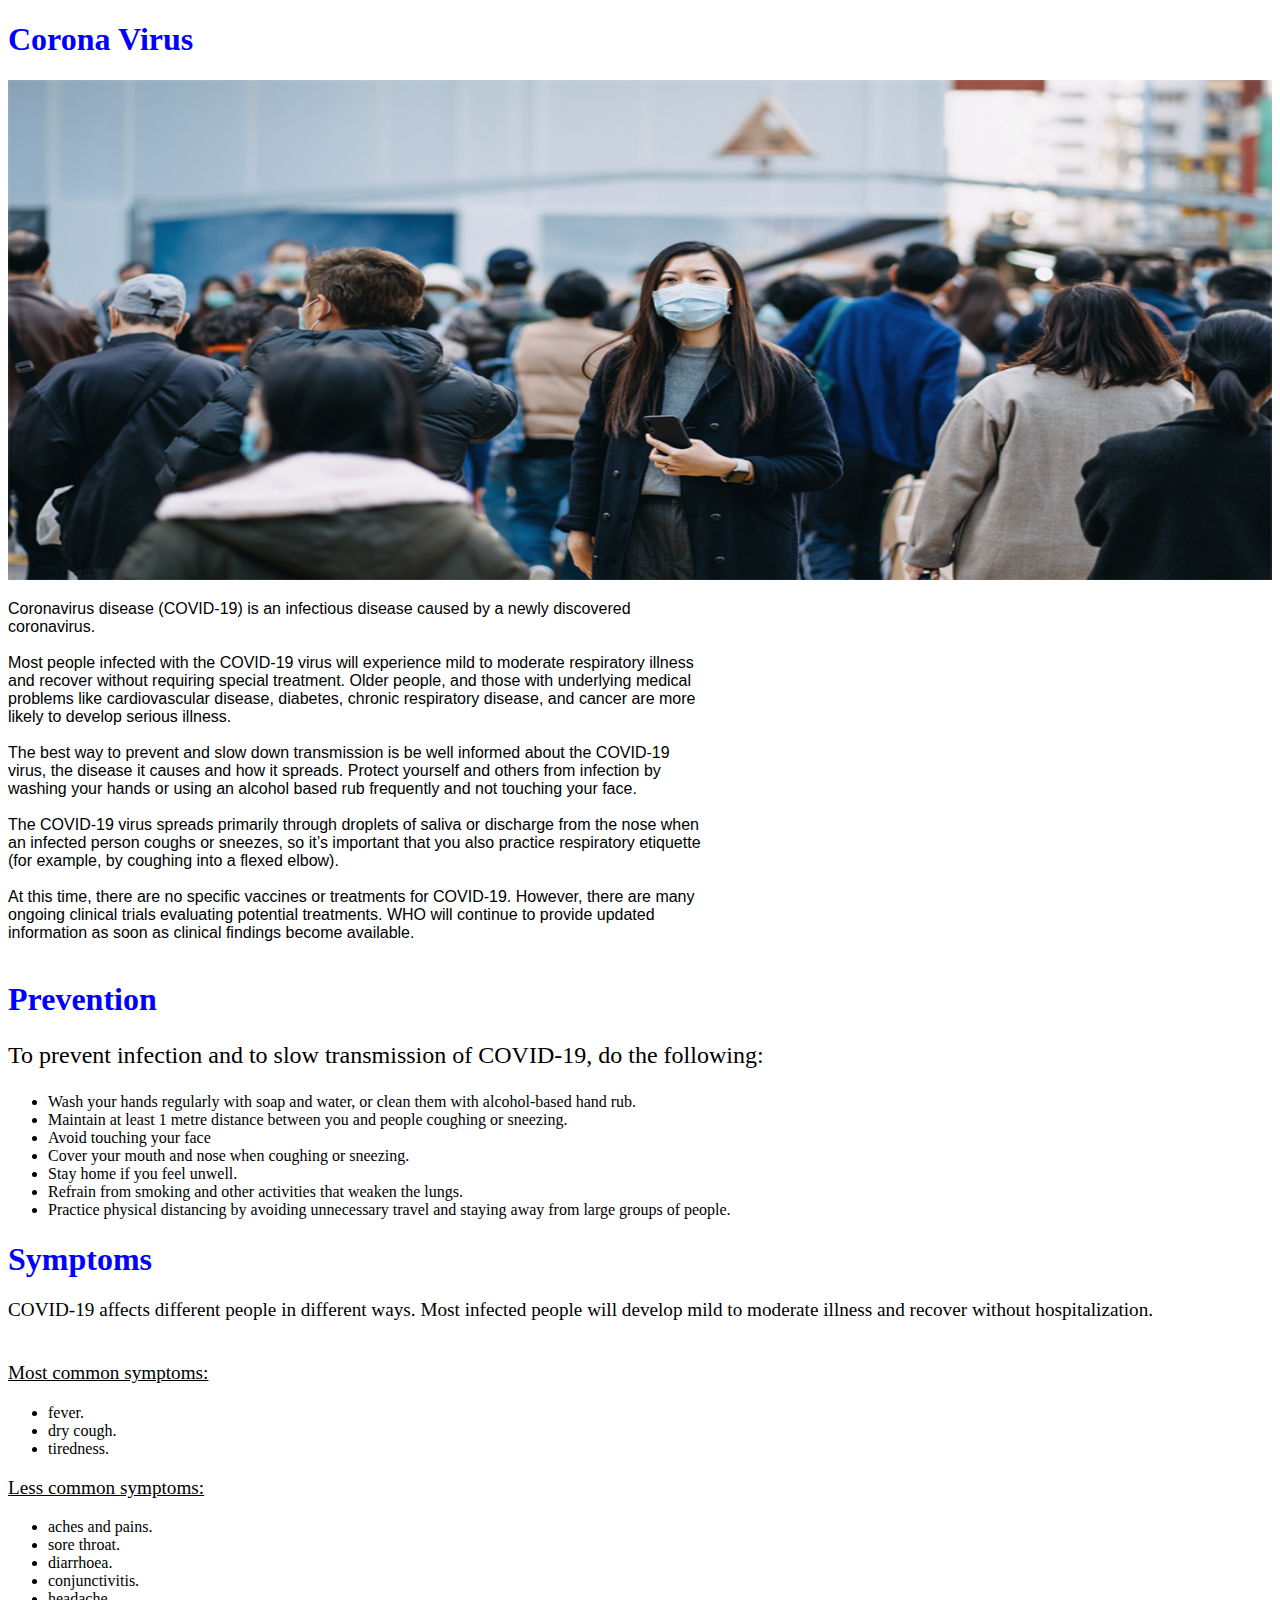
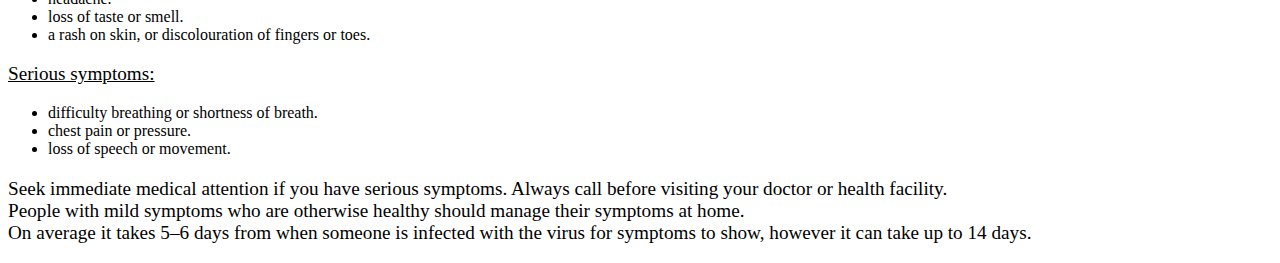
<file: Article/index.html>
<!DOCTYPE html>
<html>
<head>
	<title></title>
</head>
<body>
	<h1 style="color:blue">Corona Virus</h1>
	<div class="image">
		<img src="img/corona.png" style="height:500px;width:100%;background-size: cover margin:20px">
	</div>
	<div class="desc" style="height:360px;width:700px;font-size:1em;font-family: sans-serif;">
		<p>
	    Coronavirus disease (COVID-19) is an infectious disease caused by a newly discovered coronavirus.<br><br>

        Most people infected with the COVID-19 virus will experience mild to moderate respiratory illness and recover without requiring special treatment.  Older people, and those with underlying medical problems like cardiovascular disease, diabetes, chronic respiratory disease, and cancer are more likely to develop serious illness.<br><br>

        The best way to prevent and slow down transmission is be well informed about the COVID-19 virus, the disease it causes and how it spreads. Protect yourself and others from infection by washing your hands or using an alcohol based rub frequently and not touching your face.<br> <br>

        The COVID-19 virus spreads primarily through droplets of saliva or discharge from the nose when an infected person coughs or sneezes, so it’s important that you also practice respiratory etiquette (for example, by coughing into a flexed elbow).<br><br>

        At this time, there are no specific vaccines or treatments for COVID-19. However, there are many ongoing clinical trials evaluating potential treatments. WHO will continue to provide updated information as soon as clinical findings become available.
		</p>
	</div>
	<div class="pre">
	<h1 style="color:blue">Prevention</h1>
	<p style="font-size:1.5em;">To prevent infection and to slow transmission of COVID-19, do the following:</p>
	<ul>
		<li>Wash your hands regularly with soap and water, or clean them with alcohol-based hand rub.</li>
		<li>Maintain at least 1 metre distance between you and people coughing or sneezing.</li>
		<li>Avoid touching your face</li>
		<li>Cover your mouth and nose when coughing or sneezing.</li>
		<li>Stay home if you feel unwell.</li>
		<li>Refrain from smoking and other activities that weaken the lungs.</li>
		<li>Practice physical distancing by avoiding unnecessary travel and staying away from large groups of people.</li>
	</ul>
</div>
<div class="symp">
	<h1 style="color:blue">Symptoms</h1>
	<p style="font-size:1.2em">COVID-19 affects different people in different ways. Most infected people will develop mild to moderate illness and recover without hospitalization.<br><br><p>

<u><p style="font-size:1.2em">Most common symptoms:</p></u>
<ul>
	<li>fever.</li>
	<li>dry cough.</li>
	<li>tiredness.</li>
	
</ul>
<u><p style="font-size:1.2em">Less common symptoms:</p></u>
<ul>
	<li>aches and pains.</li>
	<li>sore throat.</li>
	<li>diarrhoea.</li>
	<li>conjunctivitis.</li>
	<li>headache.</li>
	<li>loss of taste or smell.</li>
	<li>a rash on skin, or discolouration of fingers or toes.</li>
</ul>

<u><p style="font-size:1.2em">Serious symptoms:</p></u>
<ul>
	<li>difficulty breathing or shortness of breath.</li>
	<li>chest pain or pressure.</li>
	<li>loss of speech or movement.</li>
</ul>

<p style="font-size:1.2em"> Seek immediate medical attention if you have serious symptoms.  Always call before visiting your doctor or health facility. <br>

People with mild symptoms who are otherwise healthy should manage their symptoms at home. <br>

On average it takes 5–6 days from when someone is infected with the virus for symptoms to show, however it can take up to 14 days. </p>

</div>
		
</div>


</body>
</html>
</file>
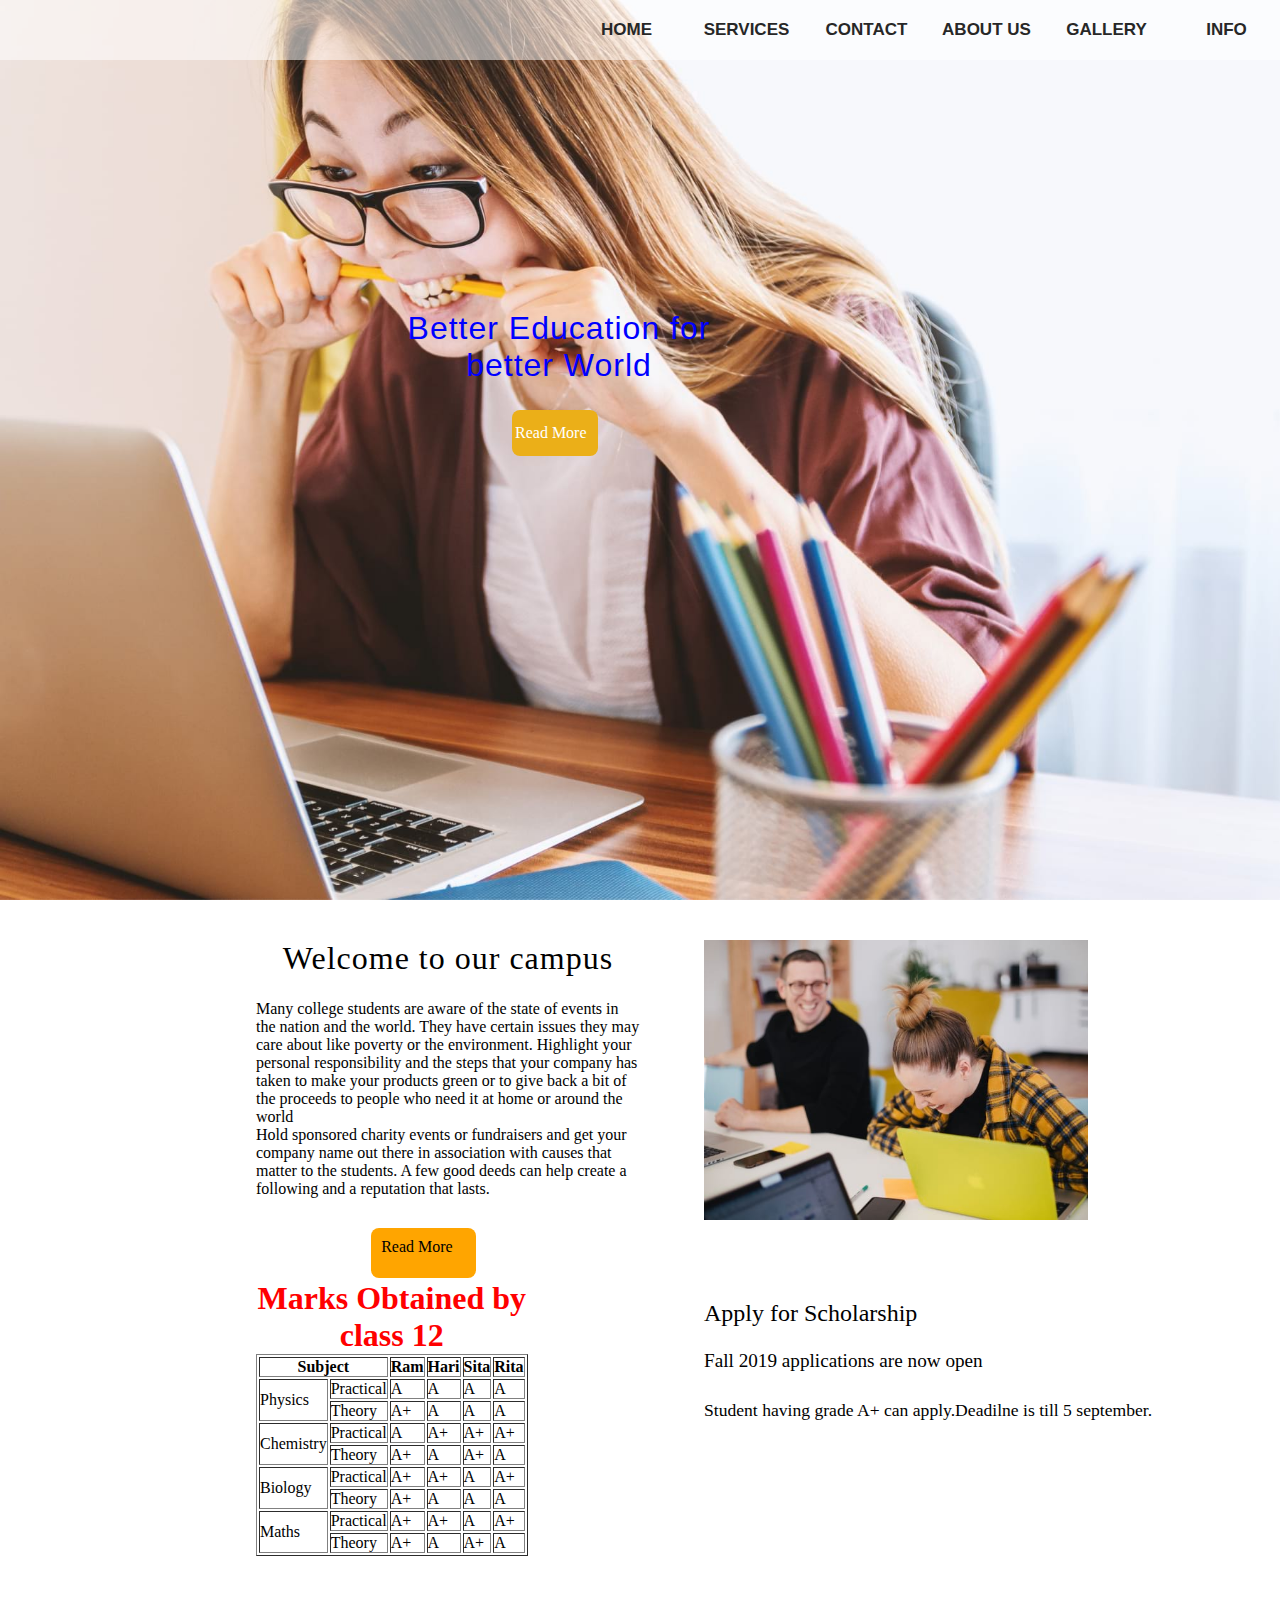
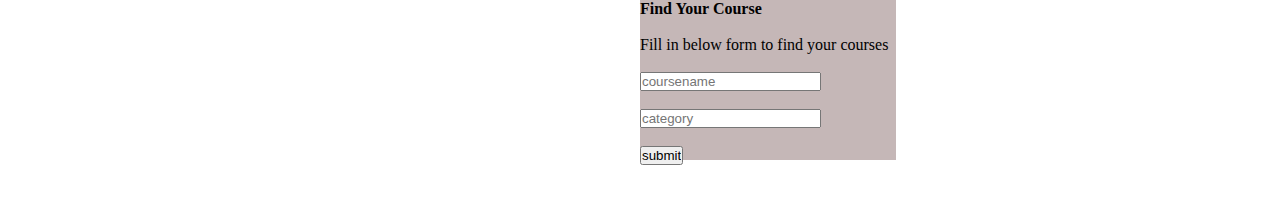
<file: blog/index.html>
<!DOCTYPE html>
<html>
<head>
	<title></title>
	<style>
		*{
			padding:0px;
			margin:0px;
		}
		.maincontainer{
			height:100vh;
			width:100%;
		}
		.banner{
			height:100vh;
			width:100%;
			background-image: url("images/1.jpg");
			background-size: cover;
			position:absolute;

		}
		.nav-bar{

	height: 60px;
	width: 100%;
	background-color: #ffffff87;

}
.sub-nav
{
	height: 60px;
	width: 53.4%;
	background-color: ;
	position: absolute;
	right:30px;

}

.common-nav
{
	height: 60px;
	width: 120px;
	background-color:;
	font-size: 17px;
	line-height: 20px;
	color:#272727;
	position: absolute;
	text-align: center;
	font-family: sans-serif;
	cursor: pointer;
	font-weight:bold;
	line-height:60px;
}
.common-nav:hover
{
	background-color:blue;
	transition: 0.4s;
}
.services
{
	left:120px;
}
.contact
{
	left:240px;
}
.about-us
{
	left:360px;
}
.gallery
{
	left:480px;
}
.info
{
	left:600px;
}
		.heading{
			height:80px;
			width:350px;
			position: absolute;
			margin-left:30%;
			margin-top:250px;
			letter-spacing: 1px;
			font-size: 2em;
			font-family: sans-serif;
			text-align: center;
			color:blue;
			letter-spacing: 1px;
			
		}
		.button1{
			height:40px;
			width:80px;
			background-color:yellow;
			position:absolute;
			margin-left:40%;
			line-height:40px;
			margin-top:350px;
			background-color:#ebaf18;;
			padding:3px;
			border-radius:8px;
			color:white;
		}
		.button1:hover{

	transform: translateY(-5px);
	transition: 0.3s;
	cursor: pointer;
	background-color: white;
	color:black;
}
		.container{
			height:100%;
			width:100%;
			position:absolute;
		}
		
		.pic-container{
			height:280px;
			width:100%;
			background-color:;
			position:absolute;
			margin-top:40px;
		}
		.para{
			height:280px;
			width:30%;
			background-color: ;
			position:absolute;
			margin-left:20%;
		}
		.image{
			height:280px;
			width:30%;
			background-image:url("images/g1.jpg");
			background-size: cover;
			position:absolute;
			margin-left:55%;
		}
		.heading1{
			height:60px;
			width:100%;
			text-align: center;
			font-size: 2em;
			letter-spacing: 1px;
		}
		.subheading1{
			height:140px;
			width:100%;
			margin-top:60px;
		}
		.button{
			height:30px;
			width:85px;
			margin-top:30px;
			position: absolute;
			margin-left:30%;
			background-color:orange;
			border-radius: 5px;
			padding:10px;
			border-radius: 8px;
		}
		.tabform{
			height:350px;
			width:100%;
			margin-top:320px;
			position:absolute;

		}
		.table{
			height:350px;
			width:50%;
			position:absolute;
	
		}
		.desc1{
			height:200px;
			width:40%;
			position:absolute;
			margin-left: 55%;
			margin-top: 80px;

		}
		
		.title1{
			height:50px;
			width:100%;
			font-size: 1.5em;

		}
		.title2{
			height:50px;
			width:100%;
			font-size: 1.2em;


		}
		.title3{
			height:50px;
			width:100%;
			font-size: 1.1em;


		}
.form{
	height:160px;
	width:20%;
	background-color: #c5b7b7;
	position:absolute;
	margin-left:50%;
	margin-top:700px;
}
.h4{
	line-height:2px;
}



	</style>
</head>
</head>
<body>
	<div class="maincontainer">
		<div class="banner">
		<div class="nav-bar">
			<div class="sub-nav">
				<div class="home common-nav">
					<p>HOME</p>
				</div>
				<div class="services common-nav">
					<p>SERVICES</p>
				</div>
				<div class="contact common-nav">
					<p>CONTACT</p>
				</div>
				<div class="about-us common-nav">

					<p>ABOUT US</p>
				</div>
				<div class="gallery common-nav">
					<p>GALLERY</p>
				</div>
				<div class="info common-nav">
					<p>INFO</p>
				</div>
				
			</div>
		</div>
		<div class="heading">
			<p>Better Education for better World</p>
		</div>
		<div class="button1">
			<p>Read More</p>
		</div>
	</div>
</div>
	<div class="container">
		<div class="pic-container">
			<div class="para">
		<div class="heading1">
			<p>Welcome to our campus</p>
		</div>
		<div class="sub-heading1">
			<p>Many college students are aware of the state of events in the nation and the world. They have certain issues they may care about like poverty or the environment. Highlight your personal responsibility and the steps that your company has taken to make your products green or to give back a bit of the proceeds to people who need it at home or around the world<br>
				 Hold sponsored charity events or fundraisers and get your company name out there in association with causes that matter to the students. A few good deeds can help create a following and a reputation that lasts.



</p>
		</div>
		<div class="button">
			<p>Read More</p>
		</div>
	</div>
	<div class="image">
	</div>

	</div>
	<div class="tabform">
	<div class="table">
	<table border="1" style="margin-top:60px; margin-left:40%;width:40%">
		<caption><h1 style="color:red">Marks Obtained by class 12 </h1></caption>
		<tr>
			<th colspan="2">Subject</th>
			<th>Ram</th>
			<th>Hari</th>
			<th>Sita</th>
			<th>Rita</th>
		</tr>
		<tr>
			<td rowspan="2">Physics</td>
			<td>Practical</td>
			<td>A</td>
			<td>A</td>
			<td>A</td>
			<td>A</td>
		</tr>
		<tr>
			<td>Theory</td>
			<td>A+</td>
			<td>A</td>
			<td>A</td>
			<td>A</td>
		</tr>
		<tr>
			<td rowspan="2">Chemistry</td>
			<td>Practical</td>
			<td>A</td>
			<td>A+</td>
			<td>A+</td>
			<td>A+</td>
		</tr>
		<tr>
			<td>Theory</td>
			<td>A+</td>
			<td>A</td>
			<td>A+</td>
			<td>A</td>
		</tr>
		<tr>
			<td rowspan="2">Biology</td>
			<td>Practical</td>
			<td>A+</td>
			<td>A+</td>
			<td>A</td>
			<td>A+</td>
		</tr>
		<tr>
			<td>Theory</td>
			<td>A+</td>
			<td>A</td>
			<td>A</td>
			<td>A</td>
		</tr>
		<tr>
			<td rowspan="2">Maths</td>
			<td>Practical</td>
			<td>A+</td>
			<td>A+</td>
			<td>A</td>
			<td>A+</td>
		</tr>
		<tr>
			<td>Theory</td>
			<td>A+</td>
			<td>A</td>
			<td>A+</td>
			<td>A</td>
		</tr>
		
		
		
	</table>

	</div>
	<div class="desc1">
		<div class="title1">
			Apply for Scholarship
		</div>
		<div class="title2">
			<p>Fall 2019 applications are now open</p>
		</div>
		<div class="title3">
			<p>Student having grade A+ can apply.Deadilne is till 5 september.</p>
		</div>
		</div>

		</div>
	</div>
</div>
	<div class="form">
		<h4>Find Your Course</h4><br>
		<p>Fill in below form to find your courses</p><br>
		<input type="text"placeholder="coursename"><br><br>
		<input type="text"placeholder="category"><br><br>
		<input type="submit" value="submit">
	</div>




</div>
</div>
	
	

</body>
</html>
</file>
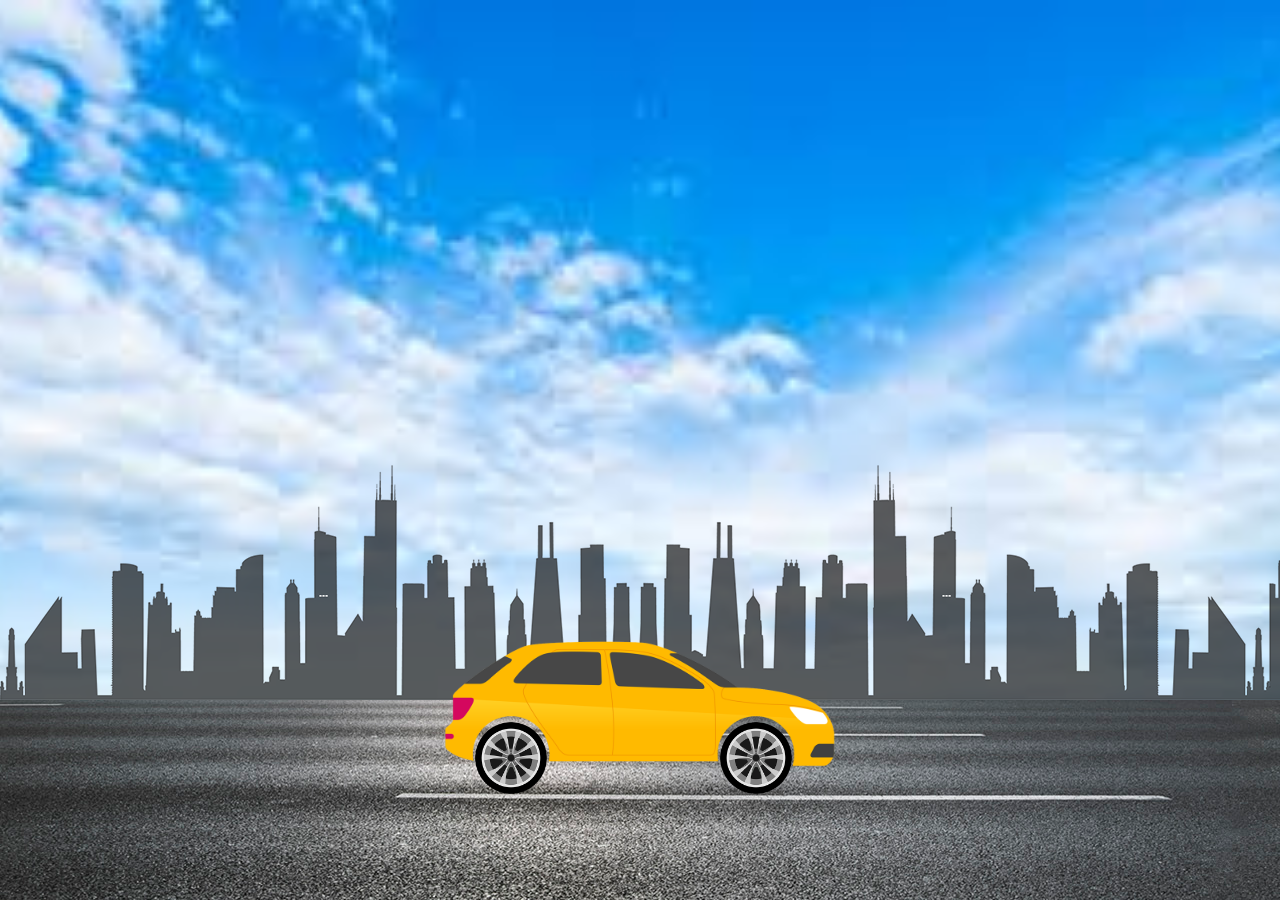
<file: caranimation/index.html>
<!DOCTYPE html>
<html>
<head>
	<title></title>
	<link rel="stylesheet" type="text/css" href="css/style.css">
</head>
<body>
	<div class="hero">
		<div class="highway">
		</div>
		<div class="city">
		</div>
		<div class="car">
        <img src="images/car.png">
         </div>
    <div class="wheel">
        <img src="images/wheel.png" class="back-wheel">
        <img src="images/wheel.png" class="front-wheel">
    </div>
    </div>
	</div>


</body>
</html>
</file>
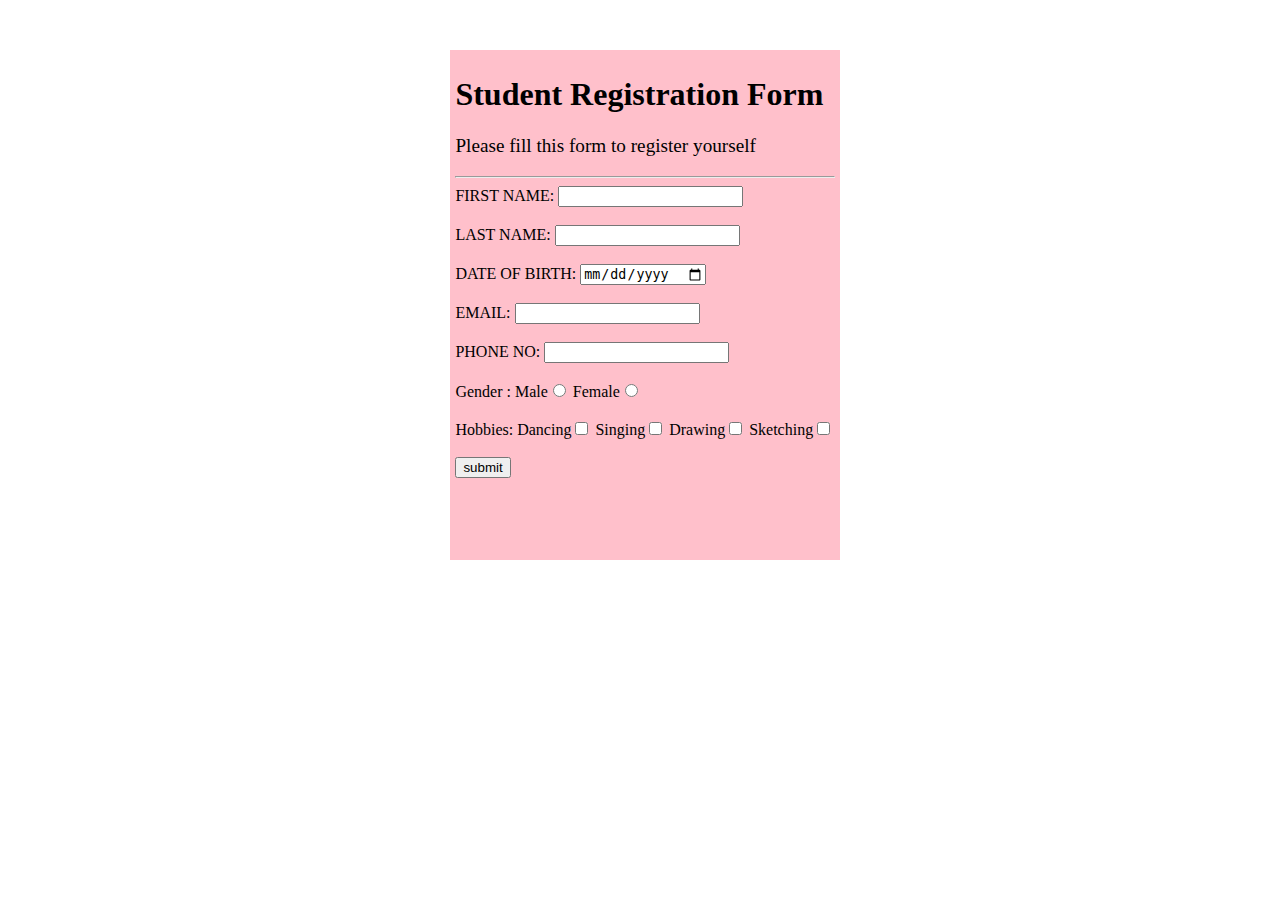
<file: form/index.html>
<!DOCTYPE html>
<html>
<head>
	<title></title>
	<style>
		.container{
			height:500px;
			width:30%;
			margin-left:35%;
			background-color: pink;
			margin-top: 50px;
			padding:5px;
		}
		


	</style>
</head>
<body>
	<div class="container">
	<h1>Student Registration Form</h1>
	<p style="font-size: 1.2em">Please fill this form to register yourself</p>
	<hr>
	<form>
		<label>FIRST NAME:</label>
		<input type="text" name="firstname"required><br><br>
		<label>LAST NAME:</label>
		<input type="text"name="lastname"required><br><br>
		<label>DATE OF BIRTH:</label>
		<input type="date" name="date"required><br><br>
		<label>EMAIL:</label>
		<input type="text" name="email"required><br><br>
		<label>PHONE NO:</label>
		<input type="num" name="email"required><br><br>
		<label>Gender :    </label>
		Male<input type="radio"name="male"value="Male">
		Female<input type="radio"name="male"value="female"><br><br>
		<label>Hobbies:</label>
		Dancing<input type="checkbox"name="dancing">
		Singing<input type="checkbox"name="singing">
		Drawing<input type="checkbox"name="drawing">
		Sketching<input type="checkbox"name="sketching"><br><br>
		<input type="submit"value="submit">

		
		
	</form>
    </div>

</body>
</html>
</file>
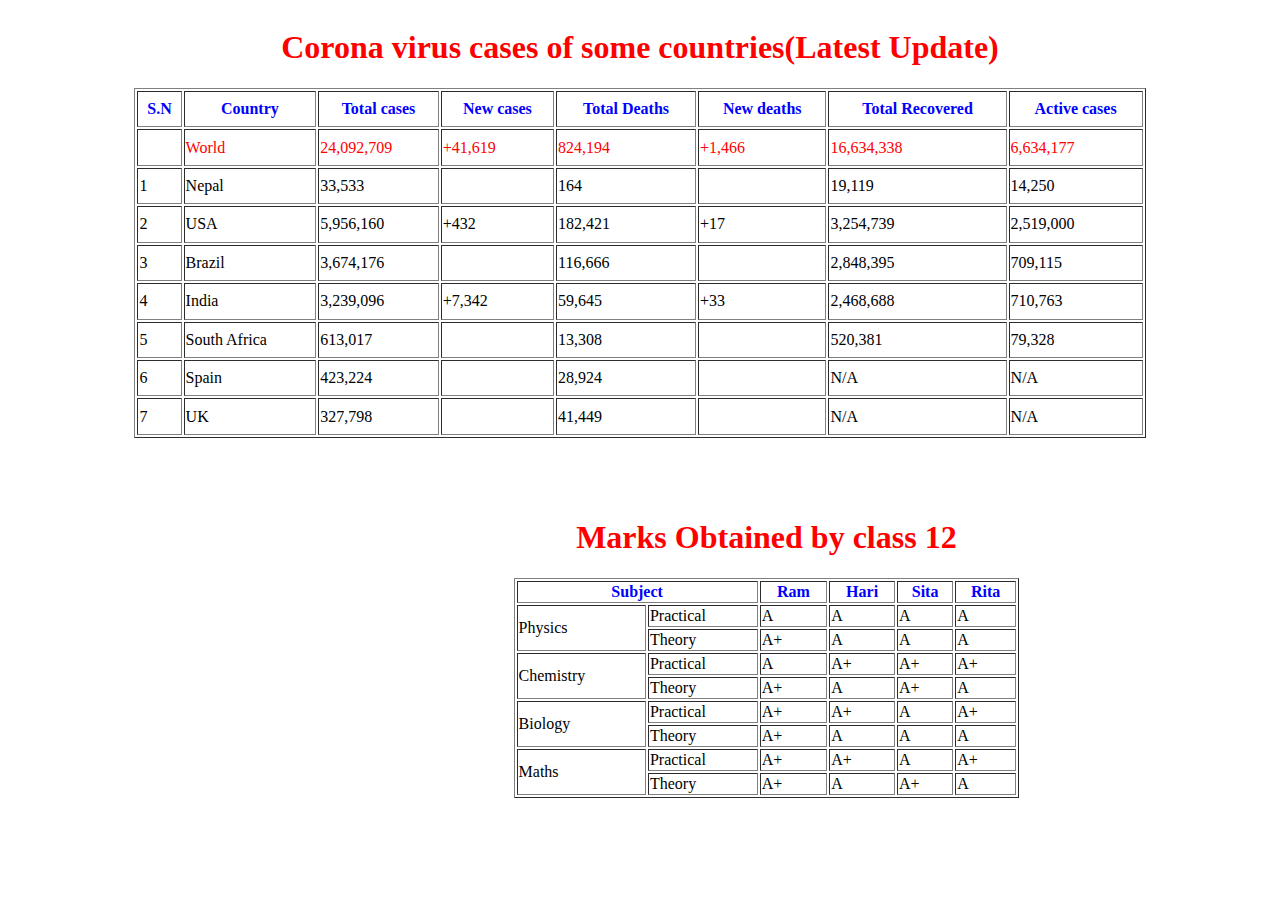
<file: table/index.html>
<!DOCTYPE html>
<html>
<head>
	<style>
		th{
			color:blue;
		}
	</style>
	<title>table</title>
</head>
<body>
	<table border="1" style="width:80% ;height:350px;margin-left:10%">
		<caption><h1 style="color:red">Corona virus cases of some countries(Latest Update)</h1></caption>
		<tr>
			<th>S.N</th>
			<th>Country</th>
			<th>Total cases</th>
			<th>New cases</th>
			<th>Total Deaths</th>
			<th>New deaths</th>
			<th>Total Recovered</th>
			<th>Active cases</th>
		</tr>
		<tr style="color:red">
			<td></td>
			<td>World</td>
			<td>24,092,709</td>
			<td>+41,619</td>
			<td>824,194</td>
			<td>+1,466</td>
			<td>16,634,338	</td>
			<td>6,634,177</td>
		</tr>
		<tr>
			<td>1</td>
			<td>Nepal</td>
			<td>33,533</td>
			<td></td>
			<td>164</td>
			<td></td>
			<td>19,119</td>
			<td>14,250	</td>
		</tr>
		<tr>
			<td>2</td>
			<td>USA</td>
			<td>5,956,160</td>
			<td>+432</td>
			<td>182,421</td>
			<td>+17</td>
			<td>3,254,739</td>
			<td>2,519,000</td>
		</tr>
		<tr>
			<td>3</td>
			<td>Brazil</td>
			<td>3,674,176</td>
			<td></td>
			<td>116,666	</td>
			<td></td>
			<td>2,848,395</td>
			<td>709,115	</td>
		</tr>
		<tr>
			<td>4</td>
			<td>India</td>
			<td>3,239,096</td>
			<td>+7,342	</td>
			<td>59,645	</td>
			<td>+33</td>
			<td>2,468,688	</td>
			<td>710,763</td>
		</tr>
		<tr>
			<td>5</td>
			<td>South Africa</td>
			<td>613,017	</td>
			<td></td>
			<td>13,308	</td>
			<td></td>
			<td>520,381	</td>
			<td>79,328</td>
		</tr>
		<tr>
			<td>6</td>
			<td>Spain</td>
			<td>423,224	</td>
			<td></td>
			<td>28,924</td>
			<td></td>
			<td>N/A	</td>
			<td>N/A	</td>

		</tr>
		<tr>
			<td>7</td>
			<td>UK</td>
			<td>327,798	</td>
			<td></td>
			<td>41,449	</td>
			<td></td>
			<td>N/A</td>
			<td>N/A</td>

		</tr>
	</table>
	<table border="1" style="margin-top:60px; margin-left:40%;width:40%">
		<caption><h1 style="color:red">Marks Obtained by class 12 </h1></caption>
		<tr>
			<th colspan="2">Subject</th>
			<th>Ram</th>
			<th>Hari</th>
			<th>Sita</th>
			<th>Rita</th>
		</tr>
		<tr>
			<td rowspan="2">Physics</td>
			<td>Practical</td>
			<td>A</td>
			<td>A</td>
			<td>A</td>
			<td>A</td>
		</tr>
		<tr>
			<td>Theory</td>
			<td>A+</td>
			<td>A</td>
			<td>A</td>
			<td>A</td>
		</tr>
		<tr>
			<td rowspan="2">Chemistry</td>
			<td>Practical</td>
			<td>A</td>
			<td>A+</td>
			<td>A+</td>
			<td>A+</td>
		</tr>
		<tr>
			<td>Theory</td>
			<td>A+</td>
			<td>A</td>
			<td>A+</td>
			<td>A</td>
		</tr>
		<tr>
			<td rowspan="2">Biology</td>
			<td>Practical</td>
			<td>A+</td>
			<td>A+</td>
			<td>A</td>
			<td>A+</td>
		</tr>
		<tr>
			<td>Theory</td>
			<td>A+</td>
			<td>A</td>
			<td>A</td>
			<td>A</td>
		</tr>
		<tr>
			<td rowspan="2">Maths</td>
			<td>Practical</td>
			<td>A+</td>
			<td>A+</td>
			<td>A</td>
			<td>A+</td>
		</tr>
		<tr>
			<td>Theory</td>
			<td>A+</td>
			<td>A</td>
			<td>A+</td>
			<td>A</td>
		</tr>
		
		
		
	</table>


</body>
</html>
</file>
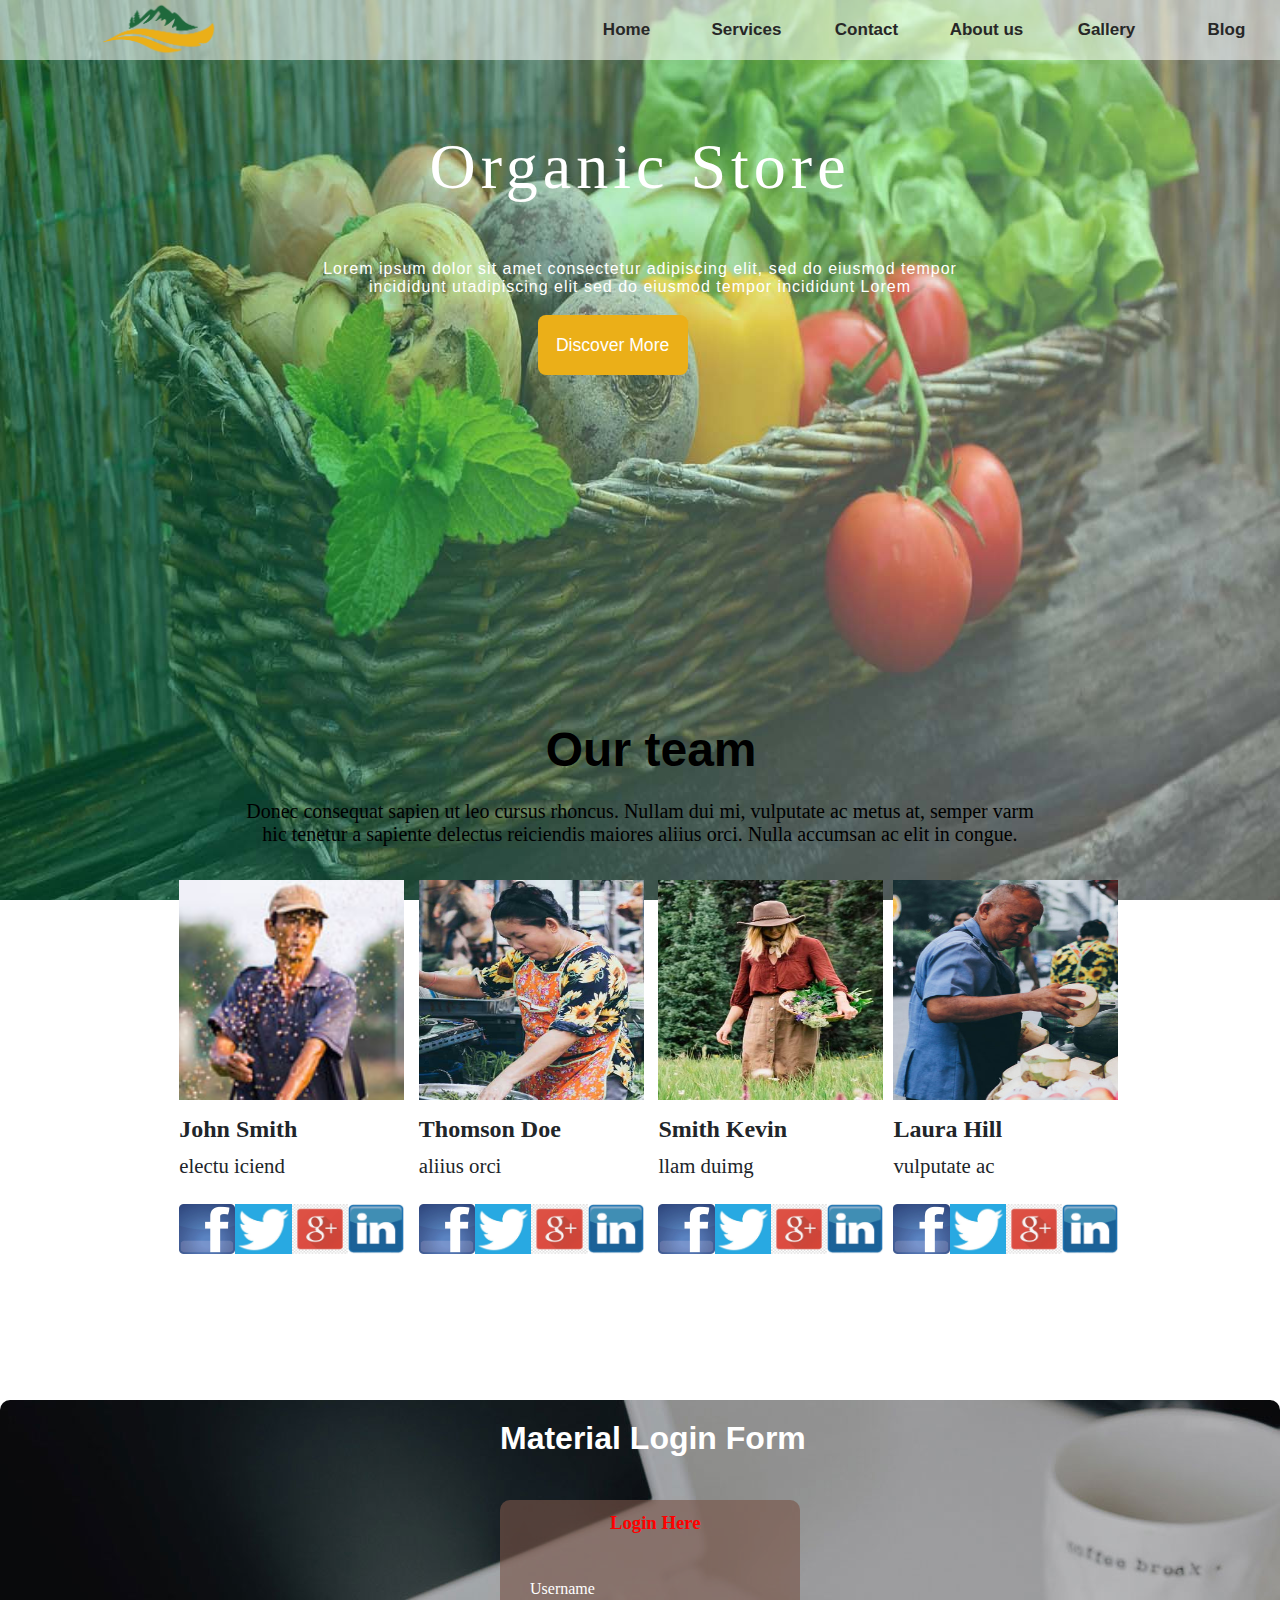
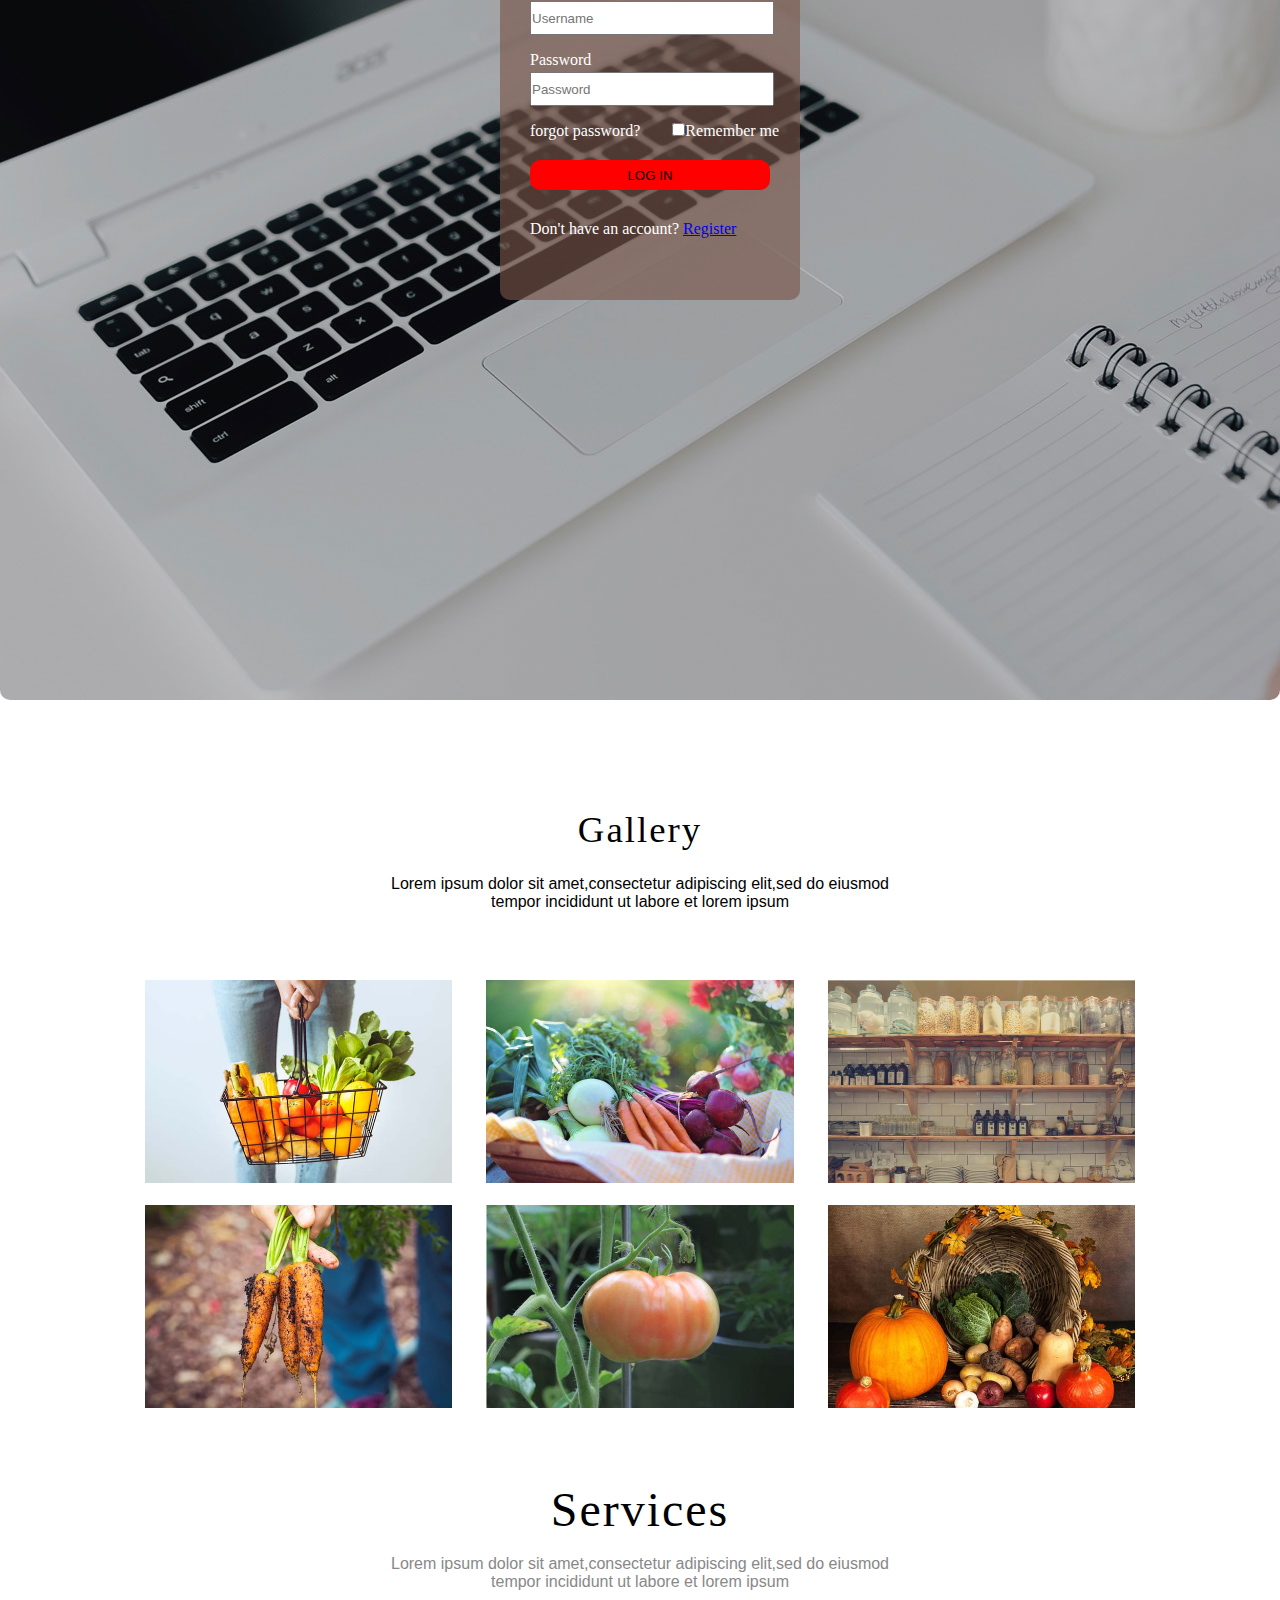
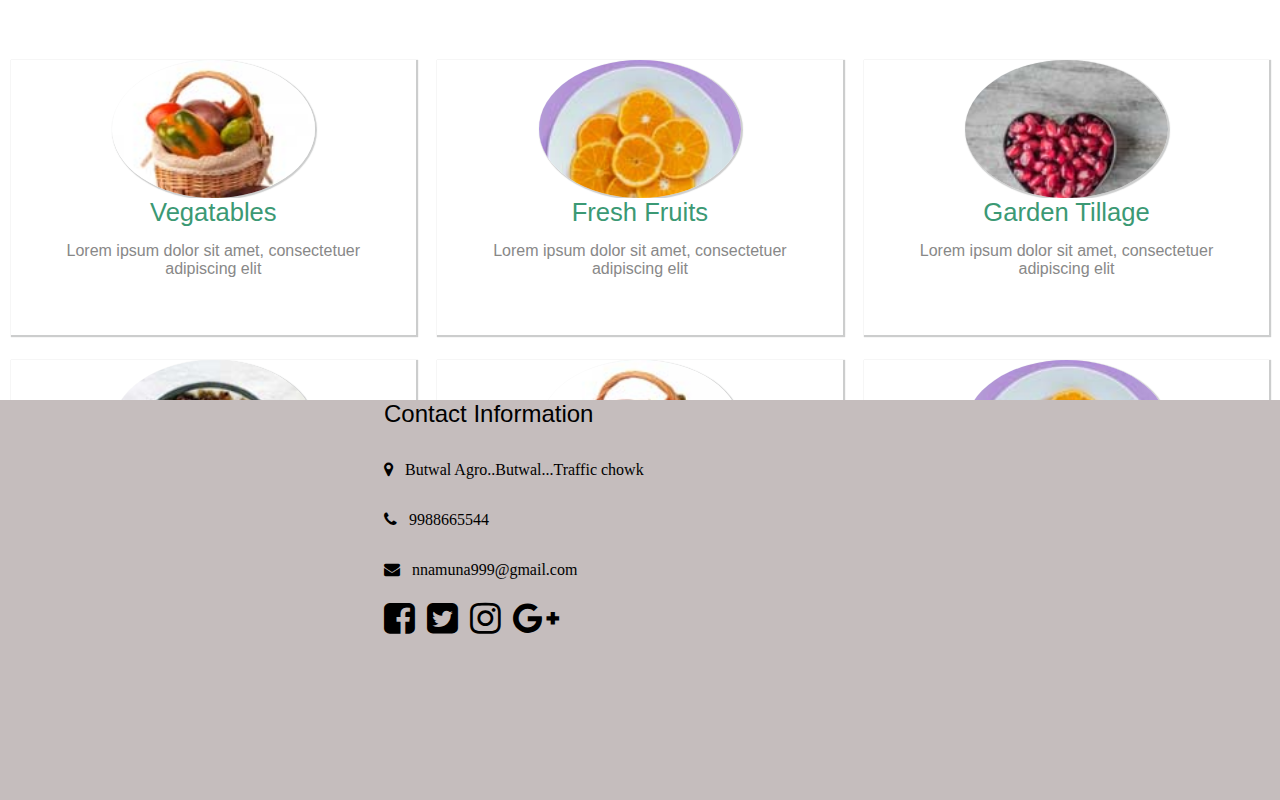
<file: templatee/my team.html>
<!DOCTYPE html>
<html>
<head>
	<title>my team</title>
	<link rel="stylesheet" type="text/css" href="css/style.css">
	<link rel="stylesheet" href="https://stackpath.bootstrapcdn.com/font-awesome/4.7.0/css/font-awesome.min.css">
</head>
<body>

	<div class="main-container">
	<div class="container4">
	<div class="banner">
		<div class="nav-bar">
			<div class="logo">
			</div>
			<div class="sub-nav">
				<div class="home common-nav">
					<p>Home</p>
				</div>
				<div class="services common-nav">
					<p>Services</p>
				</div>
				<div class="contact common-nav">
					<p>Contact</p>
				</div>
				<div class="about-us common-nav">

					<p>About us</p>
				</div>
				<div class="gallery common-nav">
					<p>Gallery</p>
				</div>
				<div class="info common-nav">
					<p>Blog</p>
				</div>
				
			</div>
		</div>
		<!-- this is the ending of nav bar-->
		<div class="sub-heading4">
			<p>Lorem ipsum dolor sit amet consectetur adipiscing elit, sed do eiusmod tempor incididunt utadipiscing elit sed do eiusmod tempor incididunt Lorem</p>
		</div>




		<div class="heading4">
			<p>Organic Store</p>
		</div>
		
		<div class="button"><p>Discover More</p></div>
	</div>
</div>








	<div class="container">
		<div class="header">
			<div class="heading"><p>Our team</p></div>
		</div>
		<div class="disc">
			<div class="disc1"><p>Donec consequat sapien ut leo cursus rhoncus. Nullam dui mi, vulputate ac metus at, semper varm<br>
			 hic tenetur a sapiente delectus reiciendis maiores aliius orci. Nulla accumsan ac elit in congue.
                   </p></div>
		</div>
		
	<div class="footer">
		<div class="sub-footer">
			<div class="john common">
				<div class="pic-cont">
						<img src="img/1.jpg" height="220px" width="100%">
				</div>
				<div class="lower-cont">
					<div class="name">
						<p>John Smith</p>
					</div>
					<div class="dis">
						<div class="sub-dis">
						<p>electu iciend</p>
					</div>

					</div>
					<div class="sub-dis1">
							<div class="logo1">
								
								<img src="img/g.jpg" height="50px" width="100%">
								
			
							</div>
							<div class="logo2">
								
								<img src="img/a.jpg" height="50px" width="100%">
								
								
							</div>
							<div class="logo3">
								
								<img src="img/b.jpg" height="50px" width="100%">	
								
							</div>
							<div class="logo4">
								
								<img src="img/c.jpg" height="50px" width="100%">
								
							</div>
						</div>

				</div>
			</div>
			<div class="thomson common">
								<div class="pic-cont">
					<img src="img/2.jpg" height="220px" width="100%">
				</div>
				<div class="lower-cont">
					<div class="name">
						<p>Thomson Doe</p>
					</div>
					<div class="dis">
						<div class="sub-dis">
							<p>aliius orci</p>
						</div>
						
					</div>
					<div class="sub-dis1">
							<div class="logo1">
								
								<img src="img/g.jpg" height="50px" width="100%">
								
							</div>
							<div class="logo2">
								
								<img src="img/a.jpg" height="50px" width="100%">
								
							</div>
							<div class="logo3">
							<img src="img/b.jpg" height="50px" width="100%">	
								
							</div>
							<div class="logo4">
								
								<img src="img/c.jpg" height="50px" width="100%">
								
							</div>
						</div>
				</div>

			</div>
			<div class="smith common">
								<div class="pic-cont">
					<img src="img/3.jpg" height="220px" width="100%">
				</div>
				<div class="lower-cont">
					<div class="name">
						<P>Smith Kevin</P>
					</div>
					<div class="dis">
						<div class="sub-dis">
							<p>llam duimg</p>
						</div>
						
					</div>
					<div class="sub-dis1">
							<div class="logo1">
								<img src="img/g.jpg" height="50px" width="100%">
								
								
							</div>
							<div class="logo2">
								
								<img src="img/a.jpg" height="50px" width="100%">
								
							</div>
							<div class="logo3">
								
								<img src="img/b.jpg" height="50px" width="100%">
								
							</div>
							<div class="logo4">
								
								<img src="img/c.jpg" height="50px" width="100%">
								
							</div>
						</div>
				</div>

			</div>
			<div class="Laura common">
				<div class="pic-cont">
						<img src="img/4.jpg" height="220px" width="100%">
				</div>
				<div class="lower-cont">
					<div class="name">
						<p>Laura Hill</p>
					</div>
					<div class="dis">
						<div class="sub-dis">
						<p>vulputate ac</p>
					</div>
					
					</div>
					<div class="sub-dis1">
							<div class="logo1">
								
								
								<img src="img/g.jpg" height="50px" width="100%">
								
							</div>
							<div class="logo2">
								
								<img src="img/a.jpg" height="50px" width="100%">
								
							</div>
							<div class="logo3">
								
								<img src="img/b.jpg" height="50px" width="100%">
								
							</div>
							<div class="logo4">
								
								<img src="img/c.jpg" height="50px" width="100%">
								
							</div>
						</div>
				</div>
			</div>
		</div>
	

	</div>
</div>





<div class="container2">
		
		<div class="heading2"><h1><b><l>Material Login Form</l></b></h1>
		</div>

		<div class="formbox">

			<div class="formhead"><div class="head"><h3>Login Here</h3></div></div>
			
			<div class="formfoot">
				<div class="username">
				Username</div>
				<div class="box1">
				
			<input type="text" name=""class="common-text" placeholder="Username"></div>
				<div class="password">
				Password</div>
				<div class="box2"><input type="password" name=""class="common-text" placeholder="Password"></div>
				<div class="fp">forgot password? &nbsp;&nbsp;&nbsp;&nbsp;&nbsp;&nbsp;&nbsp;<input type="checkbox" name="remember">Remember me</div>
				<input type="submit" name="" class="button2" value="LOG IN">
				<div class="suggestion">Don't have an account? <a href='http://www.facebook.com'>Register</a> </div>
			</div>

		</div>
	</div>








<div class="container5">
	<div class="header5">
		<p>Gallery</p>
	</div>
	<div class="dis5">
		<div class=sub-dis5>
		<p>Lorem ipsum dolor sit amet,consectetur adipiscing elit,sed do eiusmod tempor incididunt ut labore et lorem ipsum</p>
	</div>
</div>
	<div class="pic-cont5">	
		<div class="sub-pic1">
			<div class="img">
			<div class="img1 common11">
				<div class="img1-1 common22">
					<img src="img/11.jpg" height="100%" width="100%">
				</div>
				 
			</div>
			<div class="img2 common11">
				<div class="img2-1 common22">
					<img src="img/22.jpg" height="100%" width="100%">
				</div>
			</div>
			<div class="img3 common11">
				<div class="img3-1 common22">
					<img src="img/33.jpg" height="100%" width="100%">
				</div> 
			</div>
		</div>
	</div>

		<div class="sub-pic2">
			<div class="pic">
			<div class="img1 common33">
				<div class="img1-1 common44">
					<img src="img/44.jpg" height="100%" width="100%">
				</div>
				 
			</div>
			<div class="img2 common33">
				<div class="img2-1 common44">
					<img src="img/55.jpg" height="100%" width="100%">
				</div>
			</div>
			<div class="img3 common33">
				<div class="img3-1 common44">
					<img src="img/66.jpg" height="100%" width="100%">
				</div> 
			</div>
		</div>
	</div>
	
</div>



</div>




<div class="container6">
		<div class="header6">
		<p>Services</p>
	</div>
	<div class="dis6">
		<div class=sub-dis6>
		<p>Lorem ipsum dolor sit amet,consectetur adipiscing elit,sed do eiusmod tempor incididunt ut labore et lorem ipsum</p>
	</div>
</div>
<div class="pic-cont6">	
		<div class="pic-1-row">
			<div class="pic-full1">
				<div class="pic1 com">
				
				<div class="dis-1 comn">
					<div class="circle commn">
						<img src="img/111.jpg " height="220px" width="100%" >
					</div>
				</div>
				<div class="dis-2 comm">
				<div class="veg comm1">	Vegatables</div>
					<div class="dis-2-1 comm2">
						Lorem ipsum dolor sit amet, consectetuer <br>adipiscing elit
					</div>
				</div>

				</div>
			</div>
			<div class="pic-full2">
				<div class="pic2 com">
				
				<div class="dis-2 comn">
					<div class="circle commn">
						<img src="img/222.jpg" height="220px" width="100%">
					</div>
				</div>
				<div class="dis-2 comm">
				<div class="fresh comm1">	Fresh Fruits</div>
					<div class="dis-2-1 comm2">
						Lorem ipsum dolor sit amet, consectetuer <br>adipiscing elit
					</div>
				</div>
				</div>
			</div>
			<div class="pic-full3">
				<div class="pic3 com">
				
				<div class="dis-3 comn">
					<div class="circle commn">
						<img src="img/333.jpg" height="220px" width="100%">
					</div>
				</div>
				<div class="dis-3 comm">
				<div class="garden comm1">	Garden Tillage</div>
					<div class="dis-2-1 comm2">
						Lorem ipsum dolor sit amet, consectetuer<br> adipiscing elit
					</div>
				</div>
				</div>
			</div>
		</div>


		<div class="pic-2-row">
			<div class="pic-full4">
				<div class="pic4 com">
				
				<div class="dis-4 comn">
					<div class="circle commn">
						<img src="img/444.jpg" height="220px" width="100%">
					</div>
				</div>
				<div class="dis-4 comm">
					<div class="awesome comm1 "> Awesome Wheats</div>
					<div class="dis-2-1 comm2">
						Lorem ipsum dolor sit amet, consectetuer <br>adipiscing elit
					</div>
				</div>

				</div>
			</div>
			<div class="pic-full5">
				<div class="pic5 com">
				
				<div class="dis-5 comn">
					<div class="circle commn">
						<img src="img/1111.jpg" height="220px" width="100%" >
					</div>
				</div>
				<div class="dis-5 comm">
					<div class="garden comm1">   Garden Tillage</div>
					<div class="dis-2-1 comm2">
						Lorem ipsum dolor sit amet, consectetuer<br> adipiscing elit
					</div>
				</div>
				</div>
			</div>
			<div class="pic-full6">
				<div class="pic6 com">
				
				<div class="dis-6 comn">
					<div class="circle commn">
						<img src="img/2222.jpg" height="220px" width="100%">
					</div>
				</div>
				<div class="dis-6 comm">
					<div class="argo comm1">
					Agro Machinery</div>
					<div class="dis-2-1 comm2">
						Lorem ipsum dolor sit amet, consectetuer<br> adipiscing elit
					</div>
				</div>
				</div>
			</div>
		</div>
	
</div>





	</div>

<div class="container7">
		<div class="contact1">
			<div class="heading3">
				<p>Contact Information</p>
			</div>
			<div class="location">
				<i class="fa fa-map-marker" aria-hidden="true"></i>&nbsp;&nbsp;&nbsp;Butwal Agro..Butwal...Traffic chowk

			</div>
			<div class="phone">
				<i class="fa fa-phone"></i>&nbsp;&nbsp;&nbsp;9988665544
			</div>
			<div class="email">
			<i class="fa fa-envelope" aria-hidden="true"></i>&nbsp;&nbsp;&nbsp;nnamuna999@gmail.com
			</div>
			<div class="icon">
				<i class="fa fa-facebook-square" aria-hidden="true"style="font-size:36px"></i>&nbsp;&nbsp;
				<i class="fa fa-twitter-square" aria-hidden ="true"style="font-size:36px"></i>&nbsp;&nbsp;
				<i class="fa fa-instagram" aria-hidden="true"style="font-size:36px"></i>&nbsp;&nbsp;
				<i class="fa fa-google-plus" aria-hidden="true"style="font-size:36px"></i>&nbsp;&nbsp;


			</div>
		</div>


	






























</div>

</body>
</html>
</file>
<file: caranimation/css/style.css>
*{
	margin:0px;
	padding:0px;
}
.hero{
	height:100vh;
	width:100%;
	background-image: url("../images/sky.jpg");
	background-size:cover;
	position:relative;
	background-position: center;
	overflow-x:hidden;


}
.highway{
	 height:200px;
	 width:500%;
	 display:block;
	 background-image: url("../images/road.jpg");
	 position:absolute;
	 bottom:0;
	 left:0;
	 right:0;
	 z-index:1;
	 background-repeat:repeat-x;
	 animation:highway 5s linear infinite;


}
@keyframes highway
{
	100%
	{
		transform: translate(-3400px);
	}
}
.city{
	height:250px;
	width:100%;
	background-image: url("../images/city.png");
	position:absolute;
	bottom: 200px;
	left:0;
    right:0;
    display:block;
    background-repeat: repeat-x;
    z-index: 1;
    animation: city 20s linear infinite;
	


}
@keyframes city{
    100%{
        transform:translateX(-1400px);
    }
}
.car{
    width:400px;
    left:50%;
    bottom:100px;
    transform: translateX(-50%);
    position: absolute;
    z-index: 2;

}
.car img{
    width:100%;
    animation:car 1s linear infinite;
}
@keyframes car{
    100%{
        transform: translateY(-1px);
    }
    50%{
        transform: translateY(1px);
    }
    0%{
        transform: translateY(-1px);
    }
}
.wheel{
    position: absolute;
    left:50%;
    bottom:178px;
    transform: translateX(-50%);
    z-index: 2;
    
    
}
.wheel img{
    height:72px;
    width:72px;
    animation:wheel 1s linear infinite;
    
}
.back-wheel{
    
    left:-165px;
    position: absolute;
}
.front-wheel{
     left:80px;
     position: absolute;
}
@keyframes wheel{
    100%{
        transform: rotate(360deg);
    }
}
</file>
<file: templatee/css/style.css>
*
{
	margin:0px;
	padding: 0px;
}
.main-container{
	height: 100vh;
	width: 100%;
	display:flex;
	flex-direction: column;
}







.container4
{
	height: 100vh;
	width: 100%;
	
	display:flex;
	flex-direction:column;
}
.banner
{
	height: 100vh;
	width: 100%;
	background-image: url(../img/77.jpg);
	background-size: 100% 100%;
}
.nav-bar
{
	height: 60px;
	width: 100%;
	background-color: #ffffff87;

}
.sub-nav
{
	height: 60px;
	width: 53.4%;
	background-color: ;
	position: absolute;
	right:30px;

}
.logo
{
	height: 60px;
	width: 120px;
	background-image: url('../img/logo.png');
	position: absolute;
	background-size: cover;
	left:100px;
}
.common-nav
{
	height: 60px;
	width: 120px;
	background-color:;
	font-size: 17px;
	line-height: 60px;
	color:#272727;
	position: absolute;
	text-align: center;
	font-family: sans-serif;
	cursor: pointer;
	font-weight:bold;
}
.common-nav:hover
{
	background-color: #ffffffcf;
	transition: 0.4s;
}
.services
{
	left:120px;
}
.contact
{
	left:240px;
}
.about-us
{
	left:360px;
}
.gallery
{
	left:480px;
}
.info
{
	left:600px;
}
.heading4
{
	height:120px;
	width: 80%;
	background-color:;
	position: absolute;
	text-align: center;
	font-size: 4em;
	color:white;
    left:10%;
    margin-top:70px;
    font-weight: 500;
   
   font-family: cursive;
   letter-spacing: 5px;
}
.sub-heading4
{
	height: 50px;
	width: 50%; 
	font-family: sans-serif;
	position: absolute;
	left: 25%;
	color:white;
	margin-top:200px;
	text-align: center;
	font-size: 1em;
	
	letter-spacing: 1px;
}
.button
{
	height: 60px;
	width: 150px;
	background-color:#ebaf18;
	font-size: 1.1em;
	color: white;
	text-align: center;
	line-height: 60px;
	font-family: sans-serif;
	position: absolute;
	left:42%;
	margin-top: 255px;
	border-radius: 8px;
}
.button:hover
{
	transform: translateY(-5px);
	transition: 0.3s;
	cursor: pointer;
	background-color: white;
	color:black;
}
.button:active
{
	transform: translateY(1px);
	transition: 0.3s;
}





















.container{
	height: 600px;
	width: 80%;
    left:10%;
	position: absolute;
	margin-top: 700px;
	

}
.header
{
	height: 100px;
	width: 100%;
	
	position: relative;
}
.heading
{
	height: 100px;
	width: 350px;
     
	position: absolute;
    left:34%;
    color:#263042;
   
}
.heading p
{
	font-size:3em;
	font-weight: bold;
	font-family:sans-serif;
	text-align: center;
	line-height:100px;
	color: black;
}
.disc{
	height: 80px;
	width: 100%;
	
	text-align: center;
	font-size: 20px;
}
.disc1 p.
{
	height: 80px;
	width: 70%;
	position: absolute;left: 15%;
	color: #c4c3dc;
	font-family: sans-serif;
	font-size: 20px;
}
.footer
{
	height: 500px;
	width: 100%;
	
	position: relative;
}
.sub-footer
{
	height: 350px;
	width: 90%;
	
	position: absolute;
	left:5%;
}
.common{
	height: 350px;
	width:225PX;
	
	position: absolute;

}
.thomson
{
	left: 26%;
}
.smith
{
	left: 52%;
}
.Laura{
	left: 77.5%;
}

.name
{
	height: 50px;
	width: 100%;
	position: relative;
	
	
	line-height: 50px;
	font-weight: bold;
	font-size: 1.5rem;
	font-family: 'Slabo 40px', serif;
	color: #212529;
}
.dis
{
	height: 50px;
	width: 100%;
	position: relative;
	
	
}
.sub-dis
{
	height: 50px;
	width: 70%;
	position: absolute;
	font-size: 1.3em;
	color: #212529;
	font-family: 'Slabo 27px', serif;
}

.sub-dis1{
	height: 50px;
	width: 100%;
	
	position: absolute;
}
.logo1 {
	height: 50px;
	width: 25%;

	position: absolute;
	
}
.sub-dis1:hover .overlay {
  opacity: 1;
  background-color: pink;
}


.logo2 {
	height: 50px;
	width: 25%;
	
	position: absolute;
	left: 25%;
	
}
.logo3 {
	height: 50px;
	width: 25%;
	position: absolute;
	left: 50%;
}
.logo4 {
	height: 50px;
	width: 25%;
	
	position: absolute;
	left: 75%;

}

.logo1:hover{
	background-color: pink;
}














.container2{
	height: 100vh;
	width: 100%;
	background-color: ;
	background-image: url('../img/cover4.jpg');
	background-size: cover;
	border-radius: 10px;
	border-style: none;
	margin-top: 1400px;
	position: absolute;



}

.heading2{
	color: white;
	margin-top: 20px;
	left: 500px;
	position: absolute;
	font-family: sans-serif;

}

.formbox{
	background-color: #79554863;
	position: absolute;
	height: 400px;
	width: 300px;
	margin-top: 100px;
	left: 500px;
	border-radius: 10px;
	border-style: none;
}

.formhead{
	height: 80px;
	width: 100%;
	background-color: #79554863;
	position: absolute;
	color: red;
	border-radius: 10px 10px 0px 0px;
	border-style: none;

}

.head{
	left: 110px;
	position: absolute;
	margin-top: 12px;
	position: absolute;

}

.formfoot{
	background-color: #79554863;
	height: 320px;
	width: 100%;
	margin-top: 80px;
	border-style: none;
	border-radius:0px 0px 10px 10px;
	border-style: none;
}

.username{
	margin-left: 30px;
	color: white;
}




.box1{
	height: 30px;
	width: 240px;
	margin-left: 30px;
	background-color: #79554863;
	margin-top: 3px;
	border-style: none;
	


}

.password{
	margin-left: 30px;
	margin-top: 20px;
	color: white;
}




.box2{
	height: 30px;
	width: 240px;
	margin-left: 30px;
	background-color: #79554863;
	margin-top: 3px;
	border-style: none;
	
}
 .common-text{
 	height: 30px;
 	width: 240px;
 	position:absolute;
 	color: white;

 }


 .checkbox{
 	margin-top: 20px;
 	margin-left: 20px;
 	border-style: none;
 }

 .fp{
 	margin-left: 30px;
 	margin-top: 20px;
 	color: white;

 }

 .button2{
 	background-color: red;
 	height: 30px;
 	width: 240px;
 	margin-left: 30px;
 	margin-top: 20px;
 	border-radius: 10px;
 	border-style: none;
 }

 .suggestion{
 	margin-left: 30px;
 	margin-top: 30px;
 	color: white;
 }
 
.button:hover{
	transition: 0.4s;
}

.button:active {

  box-shadow: 0 5px #666;
  transform: translateY(4px);
}






.container5
{
	height:100vh;
	width:100%;
	margin-top:1500px; 
	
	
}
.header5{
	height:60px;
	width:100%;
	

}
.header5 p{
	text-align:center;
	font-size: 2.3em;
	font-weight: 400;
	line-height:60px;
	font-family:cursive;
	color:black;
	letter-spacing: 2px;

}
.dis5{
	height:120px;
	width:100%;
	background-color: ;
	display:flex;
	flex-direction: row;
    justify-content: center;
}
.sub-dis5{
	height: 100px;
	width:40%;
    text-align:center;
	margin-top:15px;
	font-family: sans-serif;
}
.pic-cont5{
	height:450px;
	width:100%;
	
	display:flex;
	flex-direction:column;
	justify-content: center;
}


.sub-pic1{
	height:50%;
	width:100%;
	
	display:flex;
	flex-direction:row;
	justify-content: center;
}
.sub-pic2{
	height:50%;
	width:100%;
	
	display:flex;
	flex-direction:row;
	justify-content: center;
}
	
.img{
	height:100%;
	width:80%;
	
	display:flex;
	flex-direction:row;
	

}	
.pic{
	height:100%;
	width:80%;
	
	display:flex;
	flex-direction:row;
	
}

.common11{
	height: 100%;
	width: 33.33%;
	
	display:flex;
	flex-direction:row;
	justify-content: center;
}
.common22{
	height: 90%;
	width: 90%;
	

}
.common33{
	height: 100%;
	width: 33.33%;
	
	display:flex;
	flex-direction:row;
	justify-content: center;
}
.common44{
	height: 90%;
	width: 90%;
	
	
}









.container6
{
	height:100vh;
	width:100%;
	margin-top: 50px;
	
	
	
}
.header6{
	height:60px;
	width:100%;
	

}
.header6 p{
	text-align:center;
	font-size: 3em;
	font-weight: 400;
	line-height:60px;
	font-family:cursive;
	color:black;
	letter-spacing: 2px;

}
.dis6{
	height:120px;
	width:100%;
	background-color: ;
	display:flex;
	flex-direction: row;
    justify-content: center;
}
.sub-dis6{
	height: 100px;
	width:40%;
    text-align:center;
	margin-top:15px;
	font-family: sans-serif;
	color: #888;
}

.pic-cont6{
	height: 600px;
	width: 100%;
	
	display:flex;
	flex-direction: column;
}

.pic-1-row{
	height: 50%;
	width: 100%;
	
	display:flex;
	flex-direction: row;
}
.pic-2-row{
	height: 50%;
	width: 100%;
	
	display:flex;
	flex-direction: row;
}

.pic-full1{
	height: 100%;
	width: 33.33%;
	
	display:flex;
	
    justify-content: center;
}
.pic-full2{
	height: 100%;
	width: 33.33%;
	
	display:flex;
	
    justify-content: center;
}
.pic-full3{
	height: 100%;
	width: 33.33%;
	
	display:flex;
	
    justify-content: center;

}

.pic-full4{
	height: 100%;
	width: 33.33%;
	
	display:flex;
	
    justify-content: center;
}
.pic-full5{
	height: 100%;
	width: 33.33%;
	
	display:flex;
	
    justify-content: center;
}
.pic-full6{
	height: 100%;
	width: 33.33%;
	
	display:flex;
	
    justify-content: center;
}
.com{
	height: 275px;
	width: 95%;
	
	box-shadow: 1px 1px 1px 1px #2a2d2f3d;


}

.com:hover{
	background-color: #ffc107;
	opacity: 0px;

	transition: 1s;

}
.comn{
	height: 50%;
	width:100%;
	
	display:flex;
	overflow: hidden;
    justify-content: center;
	
}
.comm{
	height: 40%;
	width:100%;
	
}
.commn{
	height: 100%;
	width: 50%;
	display:flex;
	flex-direction: column;
	border-radius: 100%;
	overflow: hidden;
	box-shadow: 1px 1px 1px 1px #2a2d2f3d;

	



}
.comm1{
	height: 40%;
	width: 100%;
	
	text-align: center;
	font-size: 1.6em;
	font-family: sans-serif;
	color: #3b9974;
}
.comm2{
	height: 60%;
	width: 100%;
	
	color: #888;
	text-align: center;
	font-family: sans-serif;
	font-size: 1em;




}

.container7{
	margin-top:3600px;
	height:400px;
	width:100%;
	background-color:#c5bdbd;
	position:absolute;
}
.contact1{
	height:100%;
	width:40%;
	background-color:;
	margin-left: 30%;
	position:absolute;
}
.heading3{
	height:40px;
	width:100%;
	background-color:;
	font-size:1.5em;
	font-family:sans-serif;
}
.location{
	height:40px;
	width:100%;
	background-color:;
	line-height:40px;
	margin-top:10px;
}
.phone{
	height:40px;
	width:100%;
	background-color: ;
	line-height:40px;
	margin-top:10px;
}
.email{
	height:40px;
	width:100%;
	background-color:;
	line-height:40px;
	margin-top:10px;
}
.icon{
	height:40px;
	width:100%;
	background-color: ;
	margin-top:10px;
}
</file>
